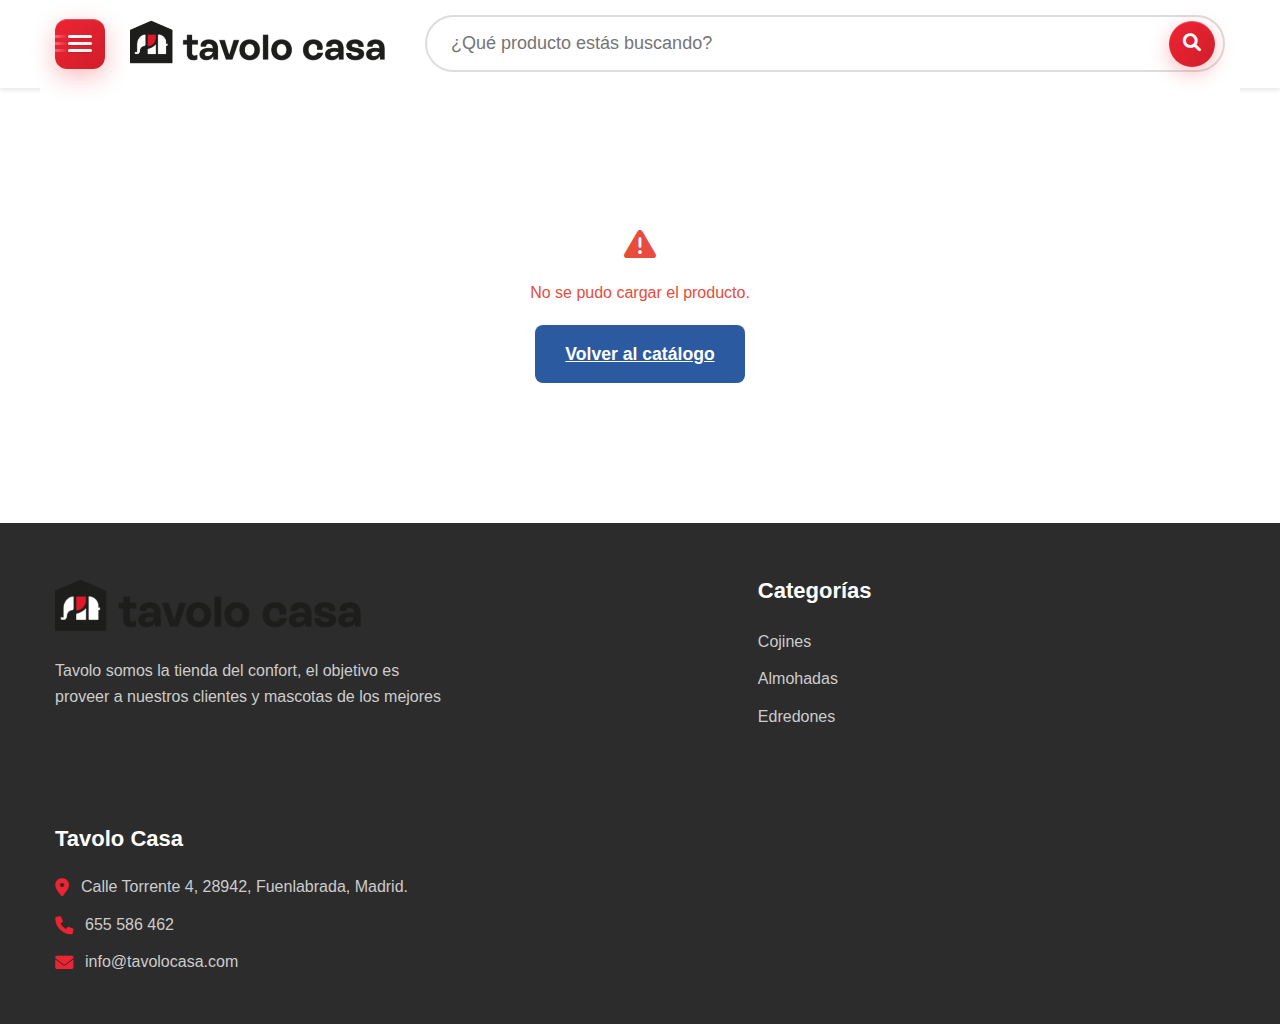
<file: producto.html>
<!DOCTYPE html>
<html lang="es">
<head>
    <meta charset="UTF-8">
    <meta name="viewport" content="width=device-width, initial-scale=1.0">
    <title>Producto - Tavolo Casa</title>
    <link rel="icon" type="image/png" href="favicon.png">
    <link rel="stylesheet" href="styles.css">
    <link href="https://cdnjs.cloudflare.com/ajax/libs/font-awesome/6.0.0/css/all.min.css" rel="stylesheet">
    <style>
        /* Estilos específicos para la página de producto */
        .product-detail-container {
            max-width: 1200px;
            margin: 0 auto;
            padding: 40px 20px;
            background: white;
        }

        .product-detail-content {
            display: grid;
            grid-template-columns: 1fr 1fr;
            gap: 60px;
            margin-bottom: 60px;
        }

        .product-images {
            position: relative;
        }

        .main-image {
            width: 100%;
            height: 400px;
            background: #f5f5f5;
            border-radius: 12px;
            margin-bottom: 20px;
            display: flex;
            align-items: center;
            justify-content: center;
            color: #666;
            font-size: 16px;
            border: 2px dashed #ddd;
        }

        .image-thumbnails {
            display: flex;
            gap: 10px;
        }

        .thumbnail {
            width: 80px;
            height: 80px;
            background: #f5f5f5;
            border-radius: 8px;
            cursor: pointer;
            border: 2px solid transparent;
            display: flex;
            align-items: center;
            justify-content: center;
            color: #999;
            font-size: 12px;
            transition: border-color 0.3s ease;
        }

        .thumbnail.active {
            border-color: #2c5aa0;
        }

        .product-info {
            display: flex;
            flex-direction: column;
        }

        .breadcrumb {
            margin-bottom: 20px;
            color: #666;
            font-size: 14px;
        }

        .breadcrumb a {
            color: #2c5aa0;
            text-decoration: none;
        }

        .product-title {
            font-size: 2.5rem;
            font-weight: bold;
            color: #2c3e50;
            margin-bottom: 15px;
            line-height: 1.2;
        }

        .product-rating {
            display: flex;
            align-items: center;
            gap: 10px;
            margin-bottom: 20px;
        }

        .stars {
            color: #ffa500;
        }

        .rating-text {
            color: #666;
            font-size: 14px;
        }

        .product-price-section {
            margin-bottom: 30px;
        }

        .current-price {
            font-size: 2.2rem;
            font-weight: bold;
            color: #e74c3c;
            margin-right: 15px;
        }

        .original-price {
            font-size: 1.5rem;
            color: #999;
            text-decoration: line-through;
            margin-right: 15px;
        }

        .discount-badge {
            background: #e74c3c;
            color: white;
            padding: 5px 12px;
            border-radius: 20px;
            font-size: 0.9rem;
            font-weight: bold;
        }

        .product-description {
            font-size: 1.1rem;
            color: #555;
            line-height: 1.6;
            margin-bottom: 30px;
        }

        .action-buttons {
            display: flex;
            gap: 15px;
            margin-bottom: 40px;
        }

        .btn-primary {
            background: #2c5aa0;
            color: white;
            padding: 15px 30px;
            border: none;
            border-radius: 8px;
            font-size: 1.1rem;
            font-weight: bold;
            cursor: pointer;
            transition: background 0.3s ease;
            flex: 1;
        }

        .btn-primary:hover {
            background: #1e3d72;
        }

        .btn-secondary {
            background: transparent;
            color: #2c5aa0;
            padding: 15px 30px;
            border: 2px solid #2c5aa0;
            border-radius: 8px;
            font-size: 1.1rem;
            font-weight: bold;
            cursor: pointer;
            transition: all 0.3s ease;
        }

        .btn-secondary:hover {
            background: #2c5aa0;
            color: white;
        }

        .product-details-tabs {
            border-top: 1px solid #eee;
            padding-top: 40px;
        }

        .tab-buttons {
            display: flex;
            gap: 0;
            margin-bottom: 30px;
            border-bottom: 1px solid #eee;
        }

        .tab-button {
            background: none;
            border: none;
            padding: 15px 25px;
            font-size: 1rem;
            font-weight: 600;
            color: #666;
            cursor: pointer;
            border-bottom: 3px solid transparent;
            transition: all 0.3s ease;
        }

        .tab-button.active {
            color: #2c5aa0;
            border-bottom-color: #2c5aa0;
        }

        .tab-content {
            display: none;
        }

        .tab-content.active {
            display: block;
        }

        .features-list {
            list-style: none;
            padding: 0;
        }

        .features-list li {
            padding: 8px 0;
            border-bottom: 1px solid #f0f0f0;
            position: relative;
            padding-left: 25px;
        }

        .features-list li:before {
            content: "✓";
            color: #27ae60;
            font-weight: bold;
            position: absolute;
            left: 0;
        }

        .specifications-grid {
            display: grid;
            grid-template-columns: repeat(auto-fit, minmax(200px, 1fr));
            gap: 20px;
        }

        .spec-item {
            background: #f8f9fa;
            padding: 15px;
            border-radius: 8px;
        }

        .spec-label {
            font-weight: bold;
            color: #2c3e50;
            margin-bottom: 5px;
        }

        .spec-value {
            color: #555;
        }

        .back-button {
            background: #6c757d;
            color: white;
            padding: 10px 20px;
            border: none;
            border-radius: 5px;
            text-decoration: none;
            display: inline-flex;
            align-items: center;
            gap: 8px;
            margin-bottom: 30px;
            transition: background 0.3s ease;
        }

        .back-button:hover {
            background: #5a6268;
            color: white;
        }

        .loading {
            text-align: center;
            padding: 100px 20px;
            color: #666;
        }

        .error {
            text-align: center;
            padding: 100px 20px;
            color: #e74c3c;
        }

        /* Responsive */
        @media (max-width: 768px) {
            .product-detail-content {
                grid-template-columns: 1fr;
                gap: 30px;
            }
            
            .product-title {
                font-size: 1.8rem;
            }
            
            .action-buttons {
                flex-direction: column;
            }
            
            .tab-buttons {
                flex-wrap: wrap;
            }
            
            .tab-button {
                flex: 1;
                min-width: 120px;
            }
        }
    </style>
</head>
<body>
    <!-- Header principal (mismo que index) -->
    <header class="main-header">
        <div class="container">
            <div class="header-content">
                <button class="hamburger-menu" onclick="toggleMobileMenu()">
                    <span class="hamburger-line"></span>
                    <span class="hamburger-line"></span>
                    <span class="hamburger-line"></span>
                </button>
                
                <div class="logo">
                    <a href="index.html"><img src="logoTavolo.png" alt="Tavolo Casa"></a>
                </div>
                
                <div class="search-bar">
                    <input type="text" placeholder="¿Qué producto estás buscando?">
                    <button type="submit"><i class="fas fa-search"></i></button>
                </div>
            </div>
        </div>
    </header>

    <!-- Menú lateral (mismo que index) -->
    <div class="side-menu" id="side-menu">
        <div class="side-menu-overlay" onclick="closeSideMenu()"></div>
        <div class="side-menu-content">
            <div class="side-menu-header">
                <img src="logoTavolo.png" alt="Tavolo Casa" class="side-menu-logo">
                <button class="close-menu-btn" onclick="closeSideMenu()">
                    <i class="fas fa-times"></i>
                </button>
            </div>
            
            <nav class="side-menu-nav">
                <ul class="side-menu-list">
                    <li><a href="sobre-nosotros.html"><i class="fas fa-info-circle"></i> Sobre nosotros</a></li>
                    <li class="has-submenu">
                        <a href="#" onclick="toggleSideSubmenu(event)"><i class="fas fa-th-large"></i> Productos <i class="fas fa-chevron-right submenu-arrow"></i></a>
                        <ul class="side-submenu">
                            <li><a href="index.html#almohadas"><i class="fas fa-bed"></i> Almohadas</a></li>
                            <li><a href="index.html#cojines"><i class="fas fa-couch"></i> Cojines</a></li>
                            <li><a href="index.html#edredones"><i class="fas fa-blanket"></i> Edredones</a></li>
                            <li><a href="index.html#relleno"><i class="fas fa-fill"></i> Relleno Almohada/cojín</a></li>
                            <li><a href="index.html#mascotas"><i class="fas fa-paw"></i> Artículos mascotas</a></li>
                        </ul>
                    </li>
                    <li><a href="index.html#contact"><i class="fas fa-envelope"></i> Contacto</a></li>
                </ul>
            </nav>
            
            <div class="side-menu-footer">
                <div class="side-contact">
                    <div class="side-contact-item">
                        <i class="fas fa-phone"></i>
                        <span>655 586 462</span>
                    </div>
                    <div class="side-contact-item">
                        <i class="fas fa-envelope"></i>
                        <span>info@tavolocasa.com</span>
                    </div>
                </div>
            </div>
        </div>
    </div>

    <!-- Contenido principal del producto -->
    <main class="product-detail-container">
        <!-- Loading state -->
        <div id="loading" class="loading">
            <i class="fas fa-spinner fa-spin" style="font-size: 2rem; margin-bottom: 20px;"></i>
            <p>Cargando producto...</p>
        </div>

        <!-- Error state -->
        <div id="error" class="error" style="display: none;">
            <i class="fas fa-exclamation-triangle" style="font-size: 2rem; margin-bottom: 20px;"></i>
            <p>No se pudo cargar el producto.</p>
            <a href="index.html" class="btn-primary" style="display: inline-block; margin-top: 20px;">Volver al catálogo</a>
        </div>

        <!-- Product content -->
        <div id="product-content" style="display: none;">
            <!-- Botón volver -->
            <a href="index.html" class="back-button">
                <i class="fas fa-arrow-left"></i>
                Volver al catálogo
            </a>

            <!-- Breadcrumb -->
            <div class="breadcrumb">
                <a href="index.html">Inicio</a> > 
                <span id="category-breadcrumb">Productos</span> > 
                <span id="product-breadcrumb">Producto</span>
            </div>

            <!-- Contenido principal del producto -->
            <div class="product-detail-content">
                <!-- Imágenes del producto -->
                <div class="product-images">
                    <div class="main-image" id="main-image">
                        Imagen principal del producto
                    </div>
                    <div class="image-thumbnails" id="image-thumbnails">
                        <!-- Thumbnails se generarán con JS -->
                    </div>
                </div>

                <!-- Información del producto -->
                <div class="product-info">
                    <h1 class="product-title" id="product-title">Cargando...</h1>
                    
                    <div class="product-rating" id="product-rating">
                        <!-- Rating se generará con JS -->
                    </div>

                    <div class="product-price-section">
                        <span class="current-price" id="current-price">--</span>
                        <span class="original-price" id="original-price">--</span>
                        <span class="discount-badge" id="discount-badge">--</span>
                    </div>

                    <div class="product-description" id="product-description">
                        Cargando descripción...
                    </div>

                    <div class="action-buttons">
                        <button class="btn-primary" onclick="contactForProduct()">
                            <i class="fas fa-phone"></i>
                            Contactar para pedido
                        </button>
                        <button class="btn-secondary" onclick="shareProduct()">
                            <i class="fas fa-share"></i>
                            Compartir
                        </button>
                    </div>
                </div>
            </div>

            <!-- Tabs con información detallada -->
            <div class="product-details-tabs">
                <div class="tab-buttons">
                    <button class="tab-button active" onclick="showTab('features')">Características</button>
                    <button class="tab-button" onclick="showTab('specifications')">Especificaciones</button>
                    <button class="tab-button" onclick="showTab('benefits')">Beneficios</button>
                    <button class="tab-button" onclick="showTab('care')">Cuidados</button>
                </div>

                <div class="tab-content active" id="features-tab">
                    <h3>Características principales</h3>
                    <ul class="features-list" id="features-list">
                        <!-- Se generará con JS -->
                    </ul>
                </div>

                <div class="tab-content" id="specifications-tab">
                    <h3>Especificaciones técnicas</h3>
                    <div class="specifications-grid" id="specifications-grid">
                        <!-- Se generará con JS -->
                    </div>
                </div>

                <div class="tab-content" id="benefits-tab">
                    <h3>Beneficios</h3>
                    <ul class="features-list" id="benefits-list">
                        <!-- Se generará con JS -->
                    </ul>
                </div>

                <div class="tab-content" id="care-tab">
                    <h3>Instrucciones de cuidado</h3>
                    <ul class="features-list" id="care-list">
                        <!-- Se generará con JS -->
                    </ul>
                </div>
            </div>
        </div>
    </main>

    <!-- Footer (mismo que index) -->
    <footer class="footer">
        <div class="container">
            <div class="footer-content">
                <div class="footer-left">
                    <div class="footer-logo">
                        <img src="logoTavolo.png" alt="Tavolo Casa">
                    </div>
                    <p class="footer-description">
                        Tavolo somos la tienda del confort, el objetivo es proveer a nuestros clientes y mascotas de los mejores
                    </p>
                </div>
                
                <div class="footer-center">
                    <h3>Categorías</h3>
                    <ul class="footer-categories">
                        <li><a href="index.html#cojines">Cojines</a></li>
                        <li><a href="index.html#almohadas">Almohadas</a></li>
                        <li><a href="index.html#edredones">Edredones</a></li>
                    </ul>
                </div>
                
                <div class="footer-right">
                    <h3>Tavolo Casa</h3>
                    <div class="footer-contact">
                        <div class="footer-address">
                            <i class="fas fa-map-marker-alt"></i>
                            <span>Calle Torrente 4, 28942, Fuenlabrada, Madrid.</span>
                        </div>
                        <div class="footer-phone">
                            <i class="fas fa-phone"></i>
                            <span>655 586 462</span>
                        </div>
                        <div class="footer-email">
                            <i class="fas fa-envelope"></i>
                            <span>info@tavolocasa.com</span>
                        </div>
                    </div>
                </div>
            </div>
        </div>
    </footer>

    <script src="script.js"></script>
    <script src="script-producto.js"></script>
</body>
</html>
</file>
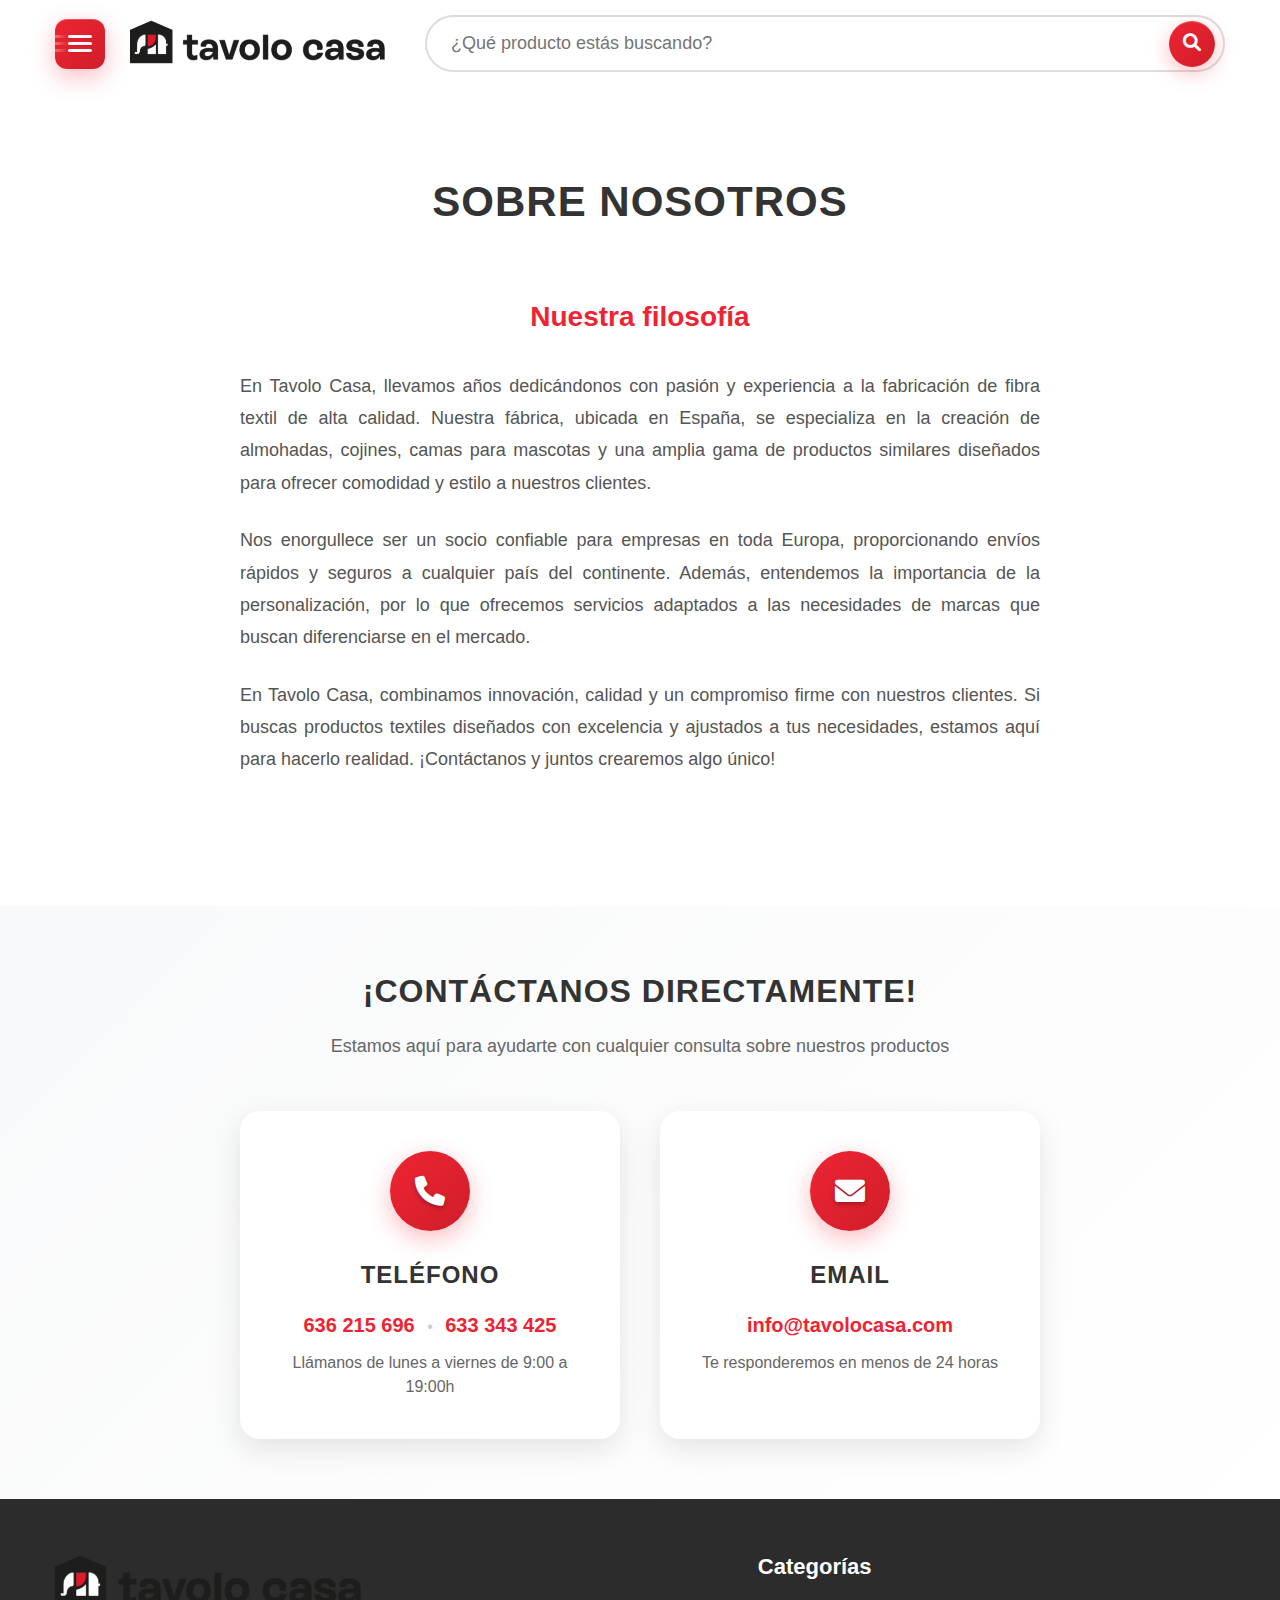
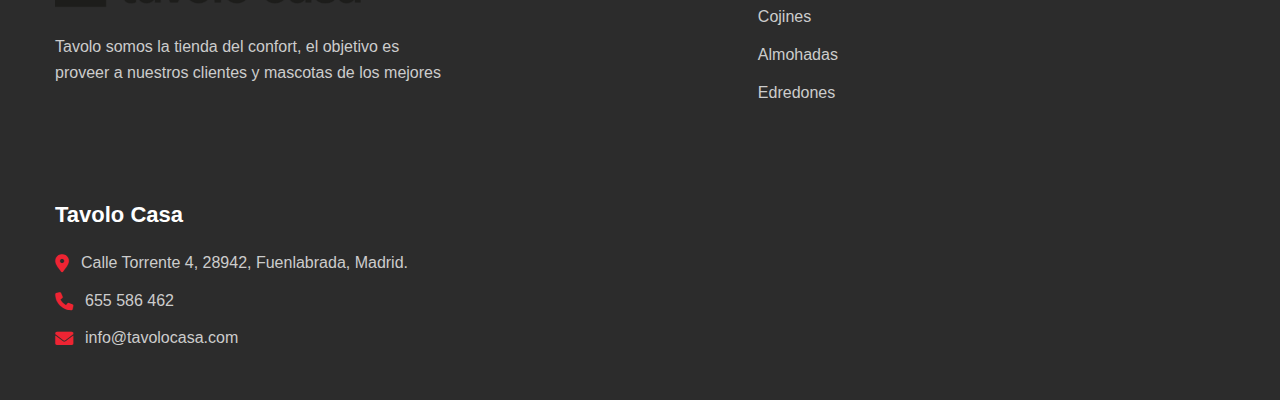
<file: sobre-nosotros.html>
<!DOCTYPE html>
<html lang="es">
<head>
    <meta charset="UTF-8">
    <meta name="viewport" content="width=device-width, initial-scale=1.0">
    <title>Sobre Nosotros - Tavolo Casa</title>
    <link rel="icon" type="image/png" href="favicon.png">
    <link rel="stylesheet" href="styles.css">
    <link href="https://cdnjs.cloudflare.com/ajax/libs/font-awesome/6.0.0/css/all.min.css" rel="stylesheet">
</head>
<body>
    <!-- Header principal -->
    <header class="main-header">
        <div class="container">
            <div class="header-content">
                <button class="hamburger-menu" onclick="toggleMobileMenu()">
                    <span class="hamburger-line"></span>
                    <span class="hamburger-line"></span>
                    <span class="hamburger-line"></span>
                </button>
                
                <div class="logo">
                    <a href="index.html"><img src="logoTavolo.png" alt="Tavolo Casa"></a>
                </div>
                
                <div class="search-bar">
                    <input type="text" placeholder="¿Qué producto estás buscando?">
                    <button type="submit"><i class="fas fa-search"></i></button>
                </div>
                
            </div>
        </div>
    </header>

    <!-- Menú lateral deslizante -->
    <div class="side-menu" id="side-menu">
        <div class="side-menu-overlay" onclick="closeSideMenu()"></div>
        <div class="side-menu-content">
            <div class="side-menu-header">
                <img src="logoTavolo.png" alt="Tavolo Casa" class="side-menu-logo">
                <button class="close-menu-btn" onclick="closeSideMenu()">
                    <i class="fas fa-times"></i>
                </button>
            </div>
            
            <nav class="side-menu-nav">
                <ul class="side-menu-list">
                    <li><a href="sobre-nosotros.html"><i class="fas fa-info-circle"></i> Sobre nosotros</a></li>
                    <li class="has-submenu">
                        <a href="#" onclick="toggleSideSubmenu(event)"><i class="fas fa-th-large"></i> Productos <i class="fas fa-chevron-right submenu-arrow"></i></a>
                        <ul class="side-submenu">
                            <li><a href="index.html#almohadas"><i class="fas fa-bed"></i> Almohadas</a></li>
                            <li><a href="index.html#cojines"><i class="fas fa-couch"></i> Cojines</a></li>
                            <li><a href="index.html#edredones"><i class="fas fa-blanket"></i> Edredones</a></li>
                            <li><a href="index.html#relleno"><i class="fas fa-fill"></i> Relleno Almohada/cojín</a></li>
                            <li><a href="index.html#mascotas"><i class="fas fa-paw"></i> Artículos mascotas</a></li>
                        </ul>
                    </li>
                    <li><a href="index.html#contact"><i class="fas fa-envelope"></i> Contacto</a></li>
                </ul>
            </nav>
            
            <div class="side-menu-footer">
                <div class="side-contact">
                    <div class="side-contact-item">
                        <i class="fas fa-phone"></i>
                        <span>655 586 462</span>
                    </div>
                    <div class="side-contact-item">
                        <i class="fas fa-envelope"></i>
                        <span>info@tavolocasa.com</span>
                    </div>
                </div>
            </div>
        </div>
    </div>


    <!-- Sección Sobre Nosotros -->
    <section class="about-section">
        <div class="container">
            <div class="about-content">
                <h1>Sobre Nosotros</h1>
                
                <div class="philosophy-section">
                    <h2>Nuestra filosofía</h2>
                    <div class="philosophy-content">
                        <p>En Tavolo Casa, llevamos años dedicándonos con pasión y experiencia a la fabricación de fibra textil de alta calidad. Nuestra fábrica, ubicada en España, se especializa en la creación de almohadas, cojines, camas para mascotas y una amplia gama de productos similares diseñados para ofrecer comodidad y estilo a nuestros clientes.</p>
                        
                        <p>Nos enorgullece ser un socio confiable para empresas en toda Europa, proporcionando envíos rápidos y seguros a cualquier país del continente. Además, entendemos la importancia de la personalización, por lo que ofrecemos servicios adaptados a las necesidades de marcas que buscan diferenciarse en el mercado.</p>
                        
                        <p>En Tavolo Casa, combinamos innovación, calidad y un compromiso firme con nuestros clientes. Si buscas productos textiles diseñados con excelencia y ajustados a tus necesidades, estamos aquí para hacerlo realidad. ¡Contáctanos y juntos crearemos algo único!</p>
                    </div>
                </div>
            </div>
        </div>
    </section>

    <!-- Información de Contacto -->
    <section class="contact-section">
        <div class="container">
            <div class="contact-info-container">
                <h3>¡Contáctanos directamente!</h3>
                <p class="contact-subtitle">Estamos aquí para ayudarte con cualquier consulta sobre nuestros productos</p>
                
                <div class="contact-methods">
                    <div class="contact-method">
                        <div class="contact-icon">
                            <i class="fas fa-phone"></i>
                        </div>
                        <div class="contact-details">
                            <h4>Teléfono</h4>
                            <a href="tel:+34636215696" class="contact-link">636 215 696</a>
                            <span style="margin: 0 8px; color: #ccc;">•</span>
                            <a href="tel:+34633343425" class="contact-link">633 343 425</a>
                            <p>Llámanos de lunes a viernes de 9:00 a 19:00h</p>
                        </div>
                    </div>
                    
                    <div class="contact-method">
                        <div class="contact-icon">
                            <i class="fas fa-envelope"></i>
                        </div>
                        <div class="contact-details">
                            <h4>Email</h4>
                            <a href="mailto:info@tavolocasa.com" class="contact-link">info@tavolocasa.com</a>
                            <p>Te responderemos en menos de 24 horas</p>
                        </div>
                    </div>
                </div>
            </div>
        </div>
    </section>

    <!-- Footer -->
    <footer class="footer">
        <div class="container">
            <div class="footer-content">
                <div class="footer-left">
                    <div class="footer-logo">
                        <img src="logoTavolo.png" alt="Tavolo Casa">
                    </div>
                    <p class="footer-description">
                        Tavolo somos la tienda del confort, el objetivo es proveer a nuestros clientes y mascotas de los mejores
                    </p>
                </div>
                
                <div class="footer-center">
                    <h3>Categorías</h3>
                    <ul class="footer-categories">
                        <li><a href="index.html#cojines">Cojines</a></li>
                        <li><a href="index.html#almohadas">Almohadas</a></li>
                        <li><a href="index.html#edredones">Edredones</a></li>
                    </ul>
                </div>
                
                <div class="footer-right">
                    <h3>Tavolo Casa</h3>
                    <div class="footer-contact">
                        <div class="footer-address">
                            <i class="fas fa-map-marker-alt"></i>
                            <span>Calle Torrente 4, 28942, Fuenlabrada, Madrid.</span>
                        </div>
                        <div class="footer-phone">
                            <i class="fas fa-phone"></i>
                            <span>655 586 462</span>
                        </div>
                        <div class="footer-email">
                            <i class="fas fa-envelope"></i>
                            <span>info@tavolocasa.com</span>
                        </div>
                    </div>
                </div>
            </div>
        </div>
    </footer>

    <script src="script.js"></script>
</body>
</html>
</file>
<file: styles.css>
/* Reset y estilos base */
* {
    margin: 0;
    padding: 0;
    box-sizing: border-box;
}

html {
    scroll-behavior: smooth;
}

body {
    font-family: 'Segoe UI', Tahoma, Geneva, Verdana, sans-serif;
    line-height: 1.6;
    color: #333;
}

.container {
    max-width: 1200px;
    margin: 0 auto;
    padding: 0 15px;
}

/* Header superior */
.top-header {
    background: #000;
    color: white;
    padding: 8px 0;
    font-size: 14px;
}

.top-header-content {
    display: flex;
    justify-content: space-between;
    align-items: center;
}

.contact-info {
    display: flex;
    gap: 20px;
    align-items: center;
}

.contact-info a {
    color: white;
    text-decoration: none;
    transition: color 0.3s;
}

.contact-info a:hover {
    color: #ee2433;
}

/* Header principal */
.main-header {
    background: white;
    padding: 15px 0;
    box-shadow: 0 2px 5px rgba(0,0,0,0.1);
}

.header-content {
    display: flex;
    align-items: center;
    justify-content: space-between;
    gap: 15px;
}

.logo {
    display: flex;
    align-items: center;
    gap: 10px;
    margin-left: 10px;
    flex: 1;
}

.logo img {
    height: 50px;
    width: auto;
}

.logo h1 {
    font-size: 28px;
    font-weight: bold;
    color: #333;
    margin: 0;
}

/* Botón de contacto en header */
.header-contact {
    display: flex;
    align-items: center;
}

.contact-btn {
    display: flex;
    align-items: center;
    gap: 8px;
    background: linear-gradient(135deg, #ee2433 0%, #d01e2a 100%);
    color: white;
    padding: 12px 20px;
    border-radius: 25px;
    text-decoration: none;
    font-weight: 600;
    font-size: 14px;
    transition: all 0.4s cubic-bezier(0.68, -0.55, 0.265, 1.55);
    box-shadow: 0 6px 20px rgba(238, 36, 51, 0.3),
                inset 0 1px 0 rgba(255,255,255,0.2);
    position: relative;
    overflow: hidden;
}

.contact-btn::before {
    content: '';
    position: absolute;
    top: 0;
    left: 0;
    right: 0;
    bottom: 0;
    background: linear-gradient(45deg, transparent 30%, rgba(255,255,255,0.1) 50%, transparent 70%);
    transform: translateX(-100%);
    transition: transform 0.6s ease;
}

.contact-btn:hover {
    transform: translateY(-3px) scale(1.05);
    box-shadow: 0 10px 30px rgba(238, 36, 51, 0.4),
                inset 0 1px 0 rgba(255,255,255,0.3);
    color: white;
}

.contact-btn:hover::before {
    transform: translateX(100%);
}

.contact-btn i {
    font-size: 16px;
}

/* Sección de búsqueda centrada */
.search-section {
    text-align: center;
    margin-bottom: 30px;
}

/* Barra de búsqueda */
.search-bar {
    display: inline-block;
    max-width: 800px;
    width: 100%;
    position: relative;
    margin: 0 auto;
}

.search-bar input {
    width: 100%;
    padding: 16px 60px 16px 24px;
    border: 2px solid #ddd;
    border-radius: 30px;
    font-size: 18px;
    transition: border-color 0.3s;
}

.search-bar input:focus {
    outline: none;
    border-color: #ee2433;
}

.search-bar button {
    position: absolute;
    right: 10px;
    top: 50%;
    transform: translateY(-50%);
    background: linear-gradient(135deg, #ee2433 0%, #d01e2a 100%);
    color: white;
    border: none;
    border-radius: 50%;
    width: 46px;
    height: 46px;
    cursor: pointer;
    transition: all 0.4s cubic-bezier(0.68, -0.55, 0.265, 1.55);
    box-shadow: 0 6px 20px rgba(238, 36, 51, 0.3), 
                inset 0 1px 0 rgba(255,255,255,0.2);
    overflow: hidden;
    font-size: 18px;
}

.search-bar button::before {
    content: '';
    position: absolute;
    top: 0;
    left: 0;
    right: 0;
    bottom: 0;
    background: linear-gradient(45deg, transparent 30%, rgba(255,255,255,0.1) 50%, transparent 70%);
    transform: translateX(-100%);
    transition: transform 0.6s ease;
}

.search-bar button:hover {
    transform: translateY(-50%) scale(1.15) rotate(5deg);
    box-shadow: 0 10px 30px rgba(238, 36, 51, 0.4),
                inset 0 1px 0 rgba(255,255,255,0.3);
}

.search-bar button:hover::before {
    transform: translateX(100%);
}

.search-bar button:active {
    transform: translateY(-50%) scale(1.05) rotate(2deg);
    transition: transform 0.1s ease;
}


/* Navegación principal */
.main-nav {
    background: linear-gradient(135deg, #ffffff 0%, #f8f9fa 100%);
    border-top: 1px solid #e0e0e0;
    border-bottom: 2px solid #ee2433;
    padding: 0;
    box-shadow: 0 2px 10px rgba(0,0,0,0.05);
}

.main-nav .container {
    display: flex;
    justify-content: space-between;
    align-items: center;
}

.nav-menu {
    display: flex;
    list-style: none;
    margin: 0;
    padding: 0;
    align-items: center;
}

.nav-menu li {
    margin: 0;
    position: relative;
}

.nav-menu li a {
    display: block;
    padding: 18px 25px;
    color: #333;
    text-decoration: none;
    font-weight: 600;
    font-size: 15px;
    text-transform: uppercase;
    letter-spacing: 0.5px;
    transition: all 0.4s cubic-bezier(0.4, 0, 0.2, 1);
    position: relative;
    overflow: hidden;
}

.nav-menu li a::before {
    content: '';
    position: absolute;
    top: 0;
    left: -100%;
    width: 100%;
    height: 100%;
    background: linear-gradient(135deg, #ee2433 0%, #d01e2a 100%);
    transition: left 0.4s cubic-bezier(0.4, 0, 0.2, 1);
    z-index: -1;
}

.nav-menu li:hover a::before,
.nav-menu li.active a::before {
    left: 0;
}

.nav-menu li:hover a,
.nav-menu li.active a {
    color: white;
    transform: translateY(-2px);
    box-shadow: 0 4px 15px rgba(238, 36, 51, 0.3);
}

.phone-nav {
    background: linear-gradient(135deg, #ee2433 0%, #d01e2a 100%);
    color: white;
    padding: 12px 25px;
    border-radius: 25px;
    font-weight: 700;
    font-size: 14px;
    text-transform: uppercase;
    letter-spacing: 0.5px;
    box-shadow: 0 4px 15px rgba(238, 36, 51, 0.3);
    transition: all 0.3s ease;
    border: 2px solid transparent;
}

.phone-nav:hover {
    transform: translateY(-3px);
    box-shadow: 0 8px 25px rgba(238, 36, 51, 0.4);
    border-color: rgba(255,255,255,0.2);
}

/* Banner de Fabricación Española */
.fabricacion-banner {
    background: linear-gradient(135deg, #ee2433 0%, #d01e2a 100%);
    padding: 8px 0;
    position: relative;
    overflow: hidden;
    box-shadow: 0 4px 20px rgba(238, 36, 51, 0.3);
    z-index: 10;
}

.fabricacion-banner::before {
    content: '';
    position: absolute;
    top: 0;
    left: 0;
    right: 0;
    bottom: 0;
    background: linear-gradient(45deg, transparent 30%, rgba(255,255,255,0.1) 50%, transparent 70%);
    animation: shimmer 3s infinite;
}

@keyframes shimmer {
    0% { transform: translateX(-100%); }
    100% { transform: translateX(100%); }
}

.banner-content {
    display: flex;
    align-items: center;
    justify-content: center;
    gap: 15px;
    max-width: 1200px;
    margin: 0 auto;
    padding: 0 15px;
    position: relative;
    z-index: 2;
    animation: bannerPulse 2s infinite ease-in-out;
}

@keyframes bannerPulse {
    0%, 100% { transform: scale(1); }
    50% { transform: scale(1.02); }
}

.banner-icon {
    display: flex;
    align-items: center;
    justify-content: center;
    width: 50px;
    height: 50px;
    background: rgba(255, 255, 255, 0.2);
    border-radius: 50%;
    backdrop-filter: blur(10px);
    border: 2px solid rgba(255, 255, 255, 0.3);
    animation: iconRotate 4s infinite ease-in-out;
}

@keyframes iconRotate {
    0%, 100% { transform: rotate(0deg) scale(1); }
    25% { transform: rotate(5deg) scale(1.1); }
    75% { transform: rotate(-5deg) scale(1.1); }
}

.banner-icon i {
    color: white;
    font-size: 20px;
    text-shadow: 0 2px 4px rgba(0,0,0,0.3);
}

.banner-text {
    display: flex;
    flex-direction: column;
    align-items: center;
    text-align: center;
}

.banner-title {
    color: white;
    font-size: 24px;
    font-weight: 900;
    text-transform: uppercase;
    letter-spacing: 2px;
    text-shadow: 0 3px 6px rgba(0,0,0,0.4);
    margin-bottom: 2px;
    background: linear-gradient(45deg, #ffffff, #f0f0f0, #ffffff);
    -webkit-background-clip: text;
    -webkit-text-fill-color: transparent;
    background-clip: text;
    animation: titleGlow 2s infinite alternate;
}

@keyframes titleGlow {
    0% { text-shadow: 0 3px 6px rgba(0,0,0,0.4), 0 0 20px rgba(255,255,255,0.3); }
    100% { text-shadow: 0 3px 6px rgba(0,0,0,0.4), 0 0 30px rgba(255,255,255,0.6); }
}

.banner-subtitle {
    color: rgba(255, 255, 255, 0.9);
    font-size: 14px;
    font-weight: 600;
    text-transform: capitalize;
    letter-spacing: 1px;
    text-shadow: 0 2px 4px rgba(0,0,0,0.3);
}

.banner-flag {
    height: 22px;
    width: auto;
    display: inline;
    margin-left: 8px;
    animation: flagWave 1.5s infinite ease-in-out;
    filter: drop-shadow(0 2px 4px rgba(0,0,0,0.3));
    vertical-align: middle;
    border-radius: 2px;
}

@keyframes flagWave {
    0%, 100% { transform: rotate(0deg); }
    25% { transform: rotate(8deg) scale(1.05); }
    75% { transform: rotate(-8deg) scale(1.05); }
}

/* Efectos adicionales del banner - REMOVIDOS para eliminar línea blanca */

/* Responsive para el banner */
@media (max-width: 768px) {
    .fabricacion-banner {
        padding: 6px 0;
    }
    
    .banner-content {
        gap: 10px;
    }
    
    .banner-icon {
        width: 40px;
        height: 40px;
    }
    
    .banner-icon i {
        font-size: 16px;
    }
    
    .banner-title {
        font-size: 18px;
        letter-spacing: 1px;
    }
    
    .banner-subtitle {
        font-size: 12px;
    }
    
    .banner-flag {
        height: 18px;
    }
}

@media (max-width: 480px) {
    .banner-title {
        font-size: 16px;
        letter-spacing: 0.5px;
    }
    
    .banner-subtitle {
        font-size: 11px;
    }
    
    .banner-flag {
        height: 16px;
    }
}

/* Sección Hero con Carrusel */
.hero {
    position: relative;
    min-height: 600px;
    display: flex;
    align-items: center;
    color: white;
    overflow: hidden;
}

/* Contenedor del carrusel */
.carousel-container {
    position: absolute;
    top: 0;
    left: 0;
    width: 100%;
    height: 100%;
    z-index: 1;
}

/* Slides del carrusel */
.carousel-slide {
    position: absolute;
    top: 0;
    left: 0;
    width: 100%;
    height: 100%;
    background-size: cover;
    background-position: center;
    background-repeat: no-repeat;
    opacity: 0;
    transition: opacity 1.5s ease-in-out;
}

/* Fallback gradient solo si no hay imagen */
.carousel-slide:not([style*="background-image"]) {
    background-image: linear-gradient(135deg, #ee2433 0%, #2c3e50 100%);
}

.carousel-slide.active {
    opacity: 1;
}

/* Overlay para mejor legibilidad */
.hero-overlay {
    position: absolute;
    top: 0;
    left: 0;
    width: 100%;
    height: 100%;
    background: linear-gradient(135deg, rgba(238, 36, 51, 0.7) 0%, rgba(44, 62, 80, 0.6) 100%);
    z-index: 2;
}

.hero-overlay::after {
    content: '';
    position: absolute;
    top: 0;
    right: -100px;
    width: 300px;
    height: 100%;
    background: rgba(255,255,255,0.1);
    border-radius: 50%;
    transform: skewX(-20deg);
}

/* Indicadores del carrusel */
.carousel-indicators {
    position: absolute;
    bottom: 30px;
    left: 50%;
    transform: translateX(-50%);
    display: flex;
    gap: 12px;
    z-index: 10;
}

.indicator {
    width: 12px;
    height: 12px;
    border-radius: 50%;
    background: rgba(255, 255, 255, 0.4);
    cursor: pointer;
    transition: all 0.3s ease;
    border: 2px solid rgba(255, 255, 255, 0.6);
    position: relative;
    overflow: hidden;
}

.indicator::before {
    content: '';
    position: absolute;
    top: 50%;
    left: 50%;
    transform: translate(-50%, -50%);
    width: 0;
    height: 0;
    background: white;
    border-radius: 50%;
    transition: all 0.3s ease;
}

.indicator.active {
    background: white;
    transform: scale(1.3);
    box-shadow: 0 0 15px rgba(255, 255, 255, 0.6);
}

.indicator:hover {
    background: rgba(255, 255, 255, 0.7);
    transform: scale(1.1);
}

.indicator:hover::before {
    width: 4px;
    height: 4px;
}

.hero-content {
    position: relative;
    z-index: 3;
    max-width: 1200px;
    margin: 0 auto;
    padding: 40px 15px;
    display: flex;
    align-items: center;
    justify-content: center;
    text-align: center;
}

.hero-left {
    max-width: 800px;
}

.hero-logo {
    display: flex;
    align-items: center;
    justify-content: center;
    gap: 15px;
    margin-bottom: 30px;
}

.hero-logo img {
    height: 80px;
    width: auto;
}

.hero-logo h1 {
    font-size: 48px;
    font-weight: bold;
    color: white;
    margin: 0;
    text-shadow: 2px 2px 4px rgba(0,0,0,0.3);
}

.hero-description p {
    font-size: 18px;
    line-height: 1.6;
    margin-bottom: 25px;
    opacity: 0.95;
    text-shadow: 1px 1px 3px rgba(0,0,0,0.5);
}

.contact-info-hero {
    display: flex;
    align-items: center;
    justify-content: center;
    gap: 15px;
}

.contact-item {
    display: flex;
    align-items: center;
    gap: 10px;
    font-size: 16px;
}

.contact-item i {
    font-size: 18px;
}


/* Sección de productos */
.products-section {
    padding: 60px 0;
    background: #f8f9fa;
}

/* Menú horizontal de categorías */
.category-menu-wrapper {
    margin-bottom: 40px;
    background: white;
    border-radius: 15px;
    box-shadow: 0 8px 30px rgba(0,0,0,0.1);
    overflow: hidden;
    position: relative;
}

.category-menu {
    position: relative;
    width: 100%;
}

.category-list {
    display: flex;
    list-style: none;
    margin: 0;
    padding: 0;
    width: 100%;
    position: relative;
    z-index: 2;
}

.category-item {
    flex: 1;
    position: relative;
}

.category-item a {
    display: flex;
    align-items: center;
    justify-content: center;
    padding: 15px 10px;
    color: #666;
    text-decoration: none;
    font-weight: 600;
    font-size: 14px;
    text-transform: uppercase;
    letter-spacing: 0.5px;
    transition: all 0.4s cubic-bezier(0.68, -0.55, 0.265, 1.55);
    position: relative;
    z-index: 3;
    min-height: 50px;
    border-radius: 12px;
}

.category-item a span {
    transition: all 0.4s cubic-bezier(0.68, -0.55, 0.265, 1.55);
}

/* Slider animado de fondo - OCULTO */
.category-slider {
    display: none;
}

.category-slider::before {
    content: '';
    position: absolute;
    top: 0;
    left: 0;
    right: 0;
    bottom: 0;
    background: linear-gradient(45deg, transparent 30%, rgba(255,255,255,0.1) 50%, transparent 70%);
    transform: translateX(-100%);
    transition: transform 0.6s ease;
}

/* Estados activos y hover */
.category-item.active a {
    color: white;
    transform: translateY(-3px) scale(1.05);
    background: linear-gradient(135deg, #ee2433 0%, #d01e2a 100%);
    box-shadow: 0 8px 25px rgba(238, 36, 51, 0.4),
                inset 0 1px 0 rgba(255,255,255,0.2);
    text-shadow: 0 2px 4px rgba(0,0,0,0.3);
}


.category-item:hover a {
    color: white;
    transform: translateY(-3px) scale(1.05);
    background: linear-gradient(135deg, #ee2433 0%, #d01e2a 100%);
    box-shadow: 0 8px 25px rgba(238, 36, 51, 0.4),
                inset 0 1px 0 rgba(255,255,255,0.2);
    text-shadow: 0 2px 4px rgba(0,0,0,0.3);
}


.category-item.active .category-slider::before {
    transform: translateX(100%);
}

/* Posiciones del slider para cada categoría */
.category-item:nth-child(1).active ~ .category-slider {
    transform: translateX(0%);
}

.category-item:nth-child(2).active ~ .category-slider {
    transform: translateX(100%);
}

.category-item:nth-child(3).active ~ .category-slider {
    transform: translateX(200%);
}

.category-item:nth-child(4).active ~ .category-slider {
    transform: translateX(300%);
}

.category-item:nth-child(5).active ~ .category-slider {
    transform: translateX(400%);
}

.category-item:nth-child(6).active ~ .category-slider {
    transform: translateX(500%);
}

/* Efectos adicionales para el slider activo */
.category-item.active ~ .category-slider {
    box-shadow: 0 12px 40px rgba(238, 36, 51, 0.5),
                inset 0 3px 0 rgba(255,255,255,0.4);
    transform: translateY(-2px) scale(1.02);
}

.category-item.active ~ .category-slider::before {
    transform: translateX(100%);
}

/* Responsive para el menú de categorías */
@media (max-width: 768px) {
    .category-item a {
        padding: 12px 8px;
        font-size: 12px;
        min-height: 40px;
    }
}

@media (max-width: 480px) {
    .category-item a {
        padding: 10px 6px;
        font-size: 11px;
        min-height: 35px;
    }
    
    .category-item a span {
        display: none;
    }
}

.section-title {
    text-align: center;
    font-size: 32px;
    margin-bottom: 40px;
    color: #333;
    font-weight: bold;
}

.products-grid {
    display: grid;
    grid-template-columns: repeat(auto-fill, minmax(250px, 1fr));
    gap: 30px;
    margin-bottom: 40px;
}

.product-card {
    background: white;
    border-radius: 10px;
    overflow: hidden;
    box-shadow: 0 5px 15px rgba(0,0,0,0.1);
    transition: all 0.3s;
    cursor: pointer;
    display: flex;
    flex-direction: column;
    height: 100%;
}

.product-card:hover {
    transform: translateY(-5px);
    box-shadow: 0 10px 25px rgba(0,0,0,0.15);
}

.product-image {
    width: 100%;
    height: 200px;
    background: linear-gradient(45deg, #f1f2f6, #ddd);
    display: flex;
    align-items: center;
    justify-content: center;
    color: #999;
    font-size: 14px;
    position: relative;
    overflow: hidden;
}

/* Solo mostrar el ícono SVG cuando NO hay imagen real cargada */
.product-image:not(:has(.product-main-image))::before {
    content: '';
    position: absolute;
    top: 50%;
    left: 50%;
    transform: translate(-50%, -50%);
    width: 60px;
    height: 60px;
    background: url('data:image/svg+xml,<svg xmlns="http://www.w3.org/2000/svg" viewBox="0 0 24 24" fill="%23999"><path d="M21 6H3c-1.1 0-2 .9-2 2v8c0 1.1.9 2 2 2h18c1.1 0 2-.9 2-2V8c0-1.1-.9-2-2-2zM3 8h18v8H3V8z"/></svg>') no-repeat center;
    opacity: 0.3;
}

/* Ocultar el ícono SVG cuando hay imagen real */
.product-image:has(.product-main-image)::before {
    display: none;
}

/* Estilos para imágenes reales de producto */
.product-main-image {
    width: 100%;
    height: 100%;
    object-fit: cover;
    object-position: center;
    transition: transform 0.3s ease;
}

.product-card:hover .product-main-image {
    transform: scale(1.05);
}

/* Placeholder de imagen */
.image-placeholder {
    display: flex;
    flex-direction: column;
    align-items: center;
    justify-content: center;
    gap: 10px;
    color: #999;
    font-size: 14px;
    text-align: center;
    padding: 20px;
    background: transparent;
}

.image-placeholder i {
    font-size: 24px;
    color: #ccc;
    margin-bottom: 5px;
}

.image-placeholder.no-image {
    color: #aaa;
}

.image-placeholder.no-image i {
    color: #bbb;
    font-size: 28px;
}

/* Animación de carga para imágenes */
.product-image:not(:has(.product-main-image)) {
    animation: imagePlaceholderPulse 1.5s ease-in-out infinite;
}

@keyframes imagePlaceholderPulse {
    0%, 100% {
        background: linear-gradient(45deg, #f1f2f6, #ddd);
    }
    50% {
        background: linear-gradient(45deg, #e9ecef, #c3c3c3);
    }
}

.product-info {
    padding: 20px;
    display: flex;
    flex-direction: column;
    flex: 1;
}

.product-name {
    font-weight: bold;
    font-size: 16px;
    margin-bottom: 8px;
    color: #333;
    flex-grow: 1;
}

.product-description {
    color: #666;
    font-size: 14px;
    margin-bottom: 10px;
    line-height: 1.4;
    flex-grow: 1;
}

.product-price-section {
    margin-top: auto;
}

.product-price {
    font-size: 18px;
    font-weight: bold;
    color: #ee2433;
    margin-bottom: 10px;
}

.product-discount {
    background: #ee2433;
    color: white;
    padding: 2px 8px;
    border-radius: 3px;
    font-size: 12px;
    font-weight: bold;
    display: inline-block;
}
/* Paginación Minimalista y Centrada */
.pagination {
    display: flex;
    flex-direction: column;
    align-items: center;
    gap: 20px;
    margin-top: 50px;
    margin-bottom: 30px;
}

.pagination-controls {
    display: flex;
    justify-content: center;
    align-items: center;
    gap: 8px;
    flex-wrap: wrap;
}

.page-btn {
    width: 45px;
    height: 45px;
    border: none;
    background: rgba(238, 36, 51, 0.08);
    color: #666;
    border-radius: 50%;
    cursor: pointer;
    transition: all 0.3s cubic-bezier(0.4, 0, 0.2, 1);
    font-weight: 600;
    font-size: 14px;
    display: flex;
    align-items: center;
    justify-content: center;
    position: relative;
    backdrop-filter: blur(10px);
    box-shadow: 0 2px 8px rgba(238, 36, 51, 0.1);
}

.page-btn:hover {
    background: rgba(238, 36, 51, 0.15);
    color: #ee2433;
    transform: translateY(-2px);
    box-shadow: 0 4px 12px rgba(238, 36, 51, 0.2);
}

.page-btn.active {
    background: linear-gradient(135deg, #ee2433 0%, #d01e2a 100%);
    color: white;
    transform: scale(1.1);
    box-shadow: 0 4px 15px rgba(238, 36, 51, 0.4),
                inset 0 1px 0 rgba(255,255,255,0.2);
}

.page-btn:active {
    transform: scale(0.95);
    transition: transform 0.1s ease;
}

/* Estilos para paginación avanzada */
.page-btn.prev-btn,
.page-btn.next-btn {
    font-size: 16px;
    font-weight: bold;
    padding: 10px 12px;
    background: linear-gradient(135deg, #f8f9fa 0%, #e9ecef 100%);
    color: #666;
    border-color: #dee2e6;
}

.page-btn.prev-btn:hover,
.page-btn.next-btn:hover {
    background: linear-gradient(135deg, #ee2433 0%, #d01e2a 100%);
    color: white;
    border-color: #ee2433;
}

.pagination-ellipsis {
    display: flex;
    align-items: center;
    justify-content: center;
    min-width: 45px;
    height: 45px;
    color: #666;
    font-weight: bold;
    font-size: 16px;
    user-select: none;
}

.page-info {
    background: rgba(238, 36, 51, 0.1);
    padding: 10px 15px;
    border-radius: 20px;
    font-weight: 600;
    color: #ee2433;
    border: 1px solid rgba(238, 36, 51, 0.2);
    white-space: nowrap;
}

/* Responsive para paginación */
@media (max-width: 768px) {
    .pagination {
        flex-wrap: wrap;
        gap: 5px;
        justify-content: center;
    }
    
    .page-btn {
        min-width: 35px;
        height: 35px;
        padding: 8px 10px;
        font-size: 14px;
    }
    
    .page-btn.prev-btn,
    .page-btn.next-btn {
        padding: 8px 10px;
        font-size: 14px;
    }
    
    .pagination-ellipsis {
        min-width: 35px;
        height: 35px;
        font-size: 14px;
    }
    
    .page-info {
        margin-left: 10px;
        margin-top: 10px;
        flex-basis: 100%;
        text-align: center;
        font-size: 13px;
    }
}

@media (max-width: 480px) {
    .page-info {
        font-size: 12px;
        padding: 8px 12px;
    }
    
    .page-btn {
        min-width: 30px;
        height: 30px;
        font-size: 13px;
    }
    
    .pagination-ellipsis {
        min-width: 30px;
        height: 30px;
        font-size: 13px;
    }
}

/* Sección Sobre Nosotros */
.about-section {
    padding: 80px 0;
    background: white;
}

.about-content {
    max-width: 900px;
    margin: 0 auto;
    text-align: center;
}

.about-content h1 {
    font-size: 42px;
    font-weight: bold;
    color: #333;
    margin-bottom: 60px;
    text-transform: uppercase;
    letter-spacing: 1px;
}

.philosophy-section {
    margin-bottom: 50px;
}

.philosophy-section h2 {
    font-size: 28px;
    font-weight: bold;
    color: #ee2433;
    margin-bottom: 30px;
    text-align: center;
}

.philosophy-content {
    text-align: left;
    max-width: 800px;
    margin: 0 auto;
}

.philosophy-content p {
    font-size: 18px;
    line-height: 1.8;
    color: #555;
    margin-bottom: 25px;
    text-align: justify;
}

.contact-cta {
    background: linear-gradient(135deg, #ee2433 0%, #d01e2a 100%);
    color: white;
    padding: 40px 30px;
    border-radius: 10px;
    margin-top: 60px;
    box-shadow: 0 10px 30px rgba(238, 36, 51, 0.3);
}

.contact-cta h3 {
    font-size: 24px;
    font-weight: bold;
    margin: 0;
    text-transform: uppercase;
    letter-spacing: 1px;
}

/* Sección de contacto */
.contact-section {
    padding: 60px 0;
    background: linear-gradient(135deg, #f8f9fa 0%, #ffffff 100%);
}

.contact-info-container {
    max-width: 800px;
    margin: 0 auto;
    text-align: center;
}

.contact-info-container h3 {
    font-size: 32px;
    font-weight: bold;
    color: #333;
    margin-bottom: 15px;
    text-transform: uppercase;
    letter-spacing: 1px;
}

.contact-subtitle {
    font-size: 18px;
    color: #666;
    margin-bottom: 50px;
    line-height: 1.6;
}

.contact-methods {
    display: grid;
    grid-template-columns: repeat(auto-fit, minmax(300px, 1fr));
    gap: 40px;
    margin-top: 30px;
}

.contact-method {
    background: white;
    padding: 40px 30px;
    border-radius: 20px;
    box-shadow: 0 10px 30px rgba(0,0,0,0.1);
    transition: all 0.4s cubic-bezier(0.68, -0.55, 0.265, 1.55);
    position: relative;
    overflow: hidden;
}

.contact-method::before {
    content: '';
    position: absolute;
    top: 0;
    left: 0;
    right: 0;
    bottom: 0;
    background: linear-gradient(45deg, transparent 30%, rgba(238, 36, 51, 0.05) 50%, transparent 70%);
    transform: translateX(-100%);
    transition: transform 0.6s ease;
}

.contact-method:hover {
    transform: translateY(-10px) scale(1.02);
    box-shadow: 0 20px 40px rgba(238, 36, 51, 0.15);
}

.contact-method:hover::before {
    transform: translateX(100%);
}

.contact-icon {
    width: 80px;
    height: 80px;
    background: linear-gradient(135deg, #ee2433 0%, #d01e2a 100%);
    border-radius: 50%;
    display: flex;
    align-items: center;
    justify-content: center;
    margin: 0 auto 25px;
    position: relative;
    z-index: 2;
    box-shadow: 0 8px 25px rgba(238, 36, 51, 0.3);
}

.contact-icon i {
    font-size: 30px;
    color: white;
    text-shadow: 0 2px 4px rgba(0,0,0,0.3);
}

.contact-details {
    position: relative;
    z-index: 2;
}

.contact-details h4 {
    font-size: 24px;
    font-weight: bold;
    color: #333;
    margin-bottom: 15px;
    text-transform: uppercase;
    letter-spacing: 1px;
}

.contact-link {
    display: inline-block;
    font-size: 20px;
    font-weight: bold;
    color: #ee2433;
    text-decoration: none;
    margin-bottom: 10px;
    transition: all 0.3s ease;
    position: relative;
}

.contact-link::after {
    content: '';
    position: absolute;
    bottom: -2px;
    left: 0;
    width: 0;
    height: 2px;
    background: #ee2433;
    transition: width 0.3s ease;
}

.contact-link:hover {
    color: #d01e2a;
    transform: translateY(-2px);
}

.contact-link:hover::after {
    width: 100%;
}

.contact-details p {
    font-size: 16px;
    color: #666;
    line-height: 1.5;
    margin: 0;
}

/* Footer */
.footer {
    background: #2c2c2c;
    color: white;
    padding: 50px 0;
}

.footer-content {
    display: grid;
    grid-template-columns: 2fr 1.5fr;
    gap: 80px;
    align-items: start;
}

.footer-left {
    max-width: 400px;
}

.footer-logo {
    display: flex;
    align-items: center;
    gap: 15px;
    margin-bottom: 25px;
}

.footer-logo img {
    height: 60px;
    width: auto;
}

.footer-logo h2 {
    font-size: 36px;
    font-weight: bold;
    color: white;
    margin: 0;
}

.footer-description {
    font-size: 16px;
    line-height: 1.6;
    color: #ccc;
    margin: 0;
}

.footer-center h3 {
    font-size: 22px;
    font-weight: bold;
    margin-bottom: 20px;
    color: white;
}

.footer-categories {
    list-style: none;
    padding: 0;
    margin: 0;
}

.footer-categories li {
    margin-bottom: 12px;
}

.footer-categories li a {
    color: #ccc;
    text-decoration: none;
    font-size: 16px;
    transition: color 0.3s;
}

.footer-categories li a:hover {
    color: #ee2433;
}

.footer-right h3 {
    font-size: 22px;
    font-weight: bold;
    margin-bottom: 20px;
    color: white;
}

.footer-contact {
    display: flex;
    flex-direction: column;
    gap: 15px;
}

.footer-address,
.footer-phone,
.footer-email {
    display: flex;
    align-items: flex-start;
    gap: 12px;
    font-size: 16px;
    color: #ccc;
}

.footer-address i,
.footer-phone i,
.footer-email i {
    color: #ee2433;
    font-size: 18px;
    margin-top: 2px;
    flex-shrink: 0;
}

.footer-address span,
.footer-phone span,
.footer-email span {
    line-height: 1.4;
}

/* Responsive */
@media (max-width: 768px) {
    /* Header compacto para móvil */
    .top-header {
        padding: 6px 0;
        font-size: 12px;
    }
    
    .contact-info {
        gap: 15px;
    }
    
    .main-header {
        padding: 10px 0;
    }
    
    .header-content {
        gap: 10px;
    }
    
    .logo {
        margin-left: 5px;
    }
    
    .logo img {
        height: 35px;
    }
    
    .logo h1 {
        font-size: 20px;
    }
    
    .contact-btn span {
        display: none;
    }
    
    .contact-btn {
        padding: 10px 12px;
        font-size: 12px;
    }
    
    .search-section {
        margin-bottom: 20px;
    }
    
    .search-bar {
        max-width: 90%;
    }
    
    .search-bar input {
        padding: 12px 50px 12px 20px;
        font-size: 16px;
    }
    
    .search-bar button {
        width: 40px;
        height: 40px;
        font-size: 16px;
    }
    
    /* Categorías compactas en móvil */
    .category-menu-wrapper {
        margin-bottom: 30px;
        border-radius: 10px;
    }
    
    .category-item a {
        padding: 10px 6px;
        font-size: 11px;
        min-height: 35px;
        border-radius: 8px;
    }
    
    /* Hero responsive */
    .hero {
        background-attachment: scroll;
        min-height: 400px;
    }
    
    .hero::before {
        background: linear-gradient(135deg, rgba(238, 36, 51, 0.4) 0%, rgba(44, 62, 80, 0.5) 100%);
    }
    
    .nav-menu {
        flex-wrap: wrap;
        justify-content: center;
    }
    
    .hero-content {
        flex-direction: column;
        gap: 30px;
        text-align: center;
        padding: 30px 15px;
    }
    
    .hero-right {
        flex: none;
        width: 100%;
        max-width: 500px;
    }
    
    .hero-logo img {
        height: 60px;
    }
    
    .hero-logo h1 {
        font-size: 32px;
    }
    
    .hero-description p {
        font-size: 16px;
    }
    
    /* Grid de productos con 2 columnas en móvil */
    .products-grid {
        grid-template-columns: repeat(2, 1fr);
        gap: 15px;
        margin-bottom: 30px;
    }
    
    /* Productos más pequeños en móvil */
    .product-card {
        border-radius: 8px;
    }
    
    .product-image {
        height: 140px;
    }
    
    .product-info {
        padding: 12px;
    }
    
    .product-name {
        font-size: 13px;
        margin-bottom: 6px;
        line-height: 1.3;
    }
    
    .product-description {
        font-size: 11px;
        margin-bottom: 8px;
        line-height: 1.3;
        display: -webkit-box;
        -webkit-line-clamp: 2;
        -webkit-box-orient: vertical;
        overflow: hidden;
    }
    
    .product-price {
        font-size: 14px;
        margin-bottom: 6px;
    }
    
    .product-discount {
        font-size: 10px;
        padding: 1px 6px;
    }
    
    .form-row {
        flex-direction: column;
        gap: 15px;
    }
    
    .footer-content {
        grid-template-columns: 1fr;
        gap: 40px;
        text-align: center;
    }
    
    .phone-nav {
        margin-top: 10px;
    }
    
    .section-title {
        font-size: 26px;
        margin-bottom: 30px;
    }
}

/* Dropdown menu súper chulo */
.dropdown {
    position: relative;
}

.dropdown-toggle {
    display: flex;
    align-items: center;
    gap: 8px;
    position: relative;
    transition: all 0.3s ease;
}

.dropdown-toggle:hover {
    transform: translateY(-2px);
}

.dropdown-toggle i {
    font-size: 14px;
    transition: all 0.4s cubic-bezier(0.68, -0.55, 0.265, 1.55);
    color: #ee2433;
    background: linear-gradient(135deg, #ee2433 0%, #d01e2a 100%);
    -webkit-background-clip: text;
    -webkit-text-fill-color: transparent;
    background-clip: text;
    filter: drop-shadow(0 1px 2px rgba(238, 36, 51, 0.2));
}

.dropdown.active .dropdown-toggle i {
    transform: rotate(180deg) scale(1.2);
    filter: drop-shadow(0 2px 4px rgba(238, 36, 51, 0.4));
}

.dropdown-menu {
    position: absolute;
    top: calc(100% + 15px);
    left: 50%;
    transform: translateX(-50%) translateY(-20px) scale(0.9);
    background: linear-gradient(135deg, #ffffff 0%, #f8f9fa 100%);
    min-width: 280px;
    box-shadow: 0 25px 50px rgba(0,0,0,0.15), 
                0 10px 25px rgba(238, 36, 51, 0.1),
                inset 0 1px 0 rgba(255,255,255,0.9);
    border-radius: 20px;
    overflow: hidden;
    opacity: 0;
    visibility: hidden;
    transition: all 0.5s cubic-bezier(0.68, -0.55, 0.265, 1.55);
    z-index: 1000;
    list-style: none;
    padding: 15px 0;
    margin: 0;
    border: 2px solid rgba(238, 36, 51, 0.1);
    backdrop-filter: blur(10px);
    position: relative;
}

.dropdown-menu::before {
    content: '';
    position: absolute;
    top: -12px;
    left: 50%;
    transform: translateX(-50%);
    width: 0;
    height: 0;
    border-left: 12px solid transparent;
    border-right: 12px solid transparent;
    border-bottom: 12px solid white;
    filter: drop-shadow(0 -4px 8px rgba(0,0,0,0.1));
    z-index: 2;
}

.dropdown-menu::after {
    content: '';
    position: absolute;
    top: 0;
    left: 0;
    right: 0;
    bottom: 0;
    background: linear-gradient(45deg, transparent 30%, rgba(238, 36, 51, 0.03) 50%, transparent 70%);
    transform: translateX(-100%);
    transition: transform 0.8s ease;
    z-index: 1;
}

.dropdown.active .dropdown-menu {
    opacity: 1;
    visibility: visible;
    transform: translateX(-50%) translateY(0) scale(1);
}

.dropdown.active .dropdown-menu::after {
    transform: translateX(100%);
}

.dropdown-menu li {
    margin: 0;
    position: relative;
    z-index: 3;
}

.dropdown-menu li a {
    display: flex;
    align-items: center;
    padding: 16px 28px;
    color: #333;
    text-decoration: none;
    font-weight: 600;
    font-size: 15px;
    text-transform: capitalize;
    letter-spacing: 0.5px;
    transition: all 0.4s cubic-bezier(0.68, -0.55, 0.265, 1.55);
    position: relative;
    overflow: hidden;
    border-radius: 12px;
    margin: 4px 12px;
}

.dropdown-menu li a::before {
    content: '';
    position: absolute;
    left: 0;
    top: 0;
    width: 5px;
    height: 100%;
    background: linear-gradient(135deg, #ee2433 0%, #d01e2a 100%);
    transform: scaleY(0);
    transition: transform 0.4s cubic-bezier(0.68, -0.55, 0.265, 1.55);
    border-radius: 0 8px 8px 0;
}

.dropdown-menu li a::after {
    content: '';
    position: absolute;
    top: 0;
    left: 0;
    right: 0;
    bottom: 0;
    background: linear-gradient(135deg, #ee2433 0%, #d01e2a 100%);
    transform: translateX(-100%);
    transition: transform 0.4s cubic-bezier(0.68, -0.55, 0.265, 1.55);
    z-index: -1;
    border-radius: 12px;
}

.dropdown-menu li a:hover::before {
    transform: scaleY(1);
}

.dropdown-menu li a:hover::after {
    transform: translateX(0);
}

.dropdown-menu li a:hover {
    color: white;
    transform: translateX(12px) scale(1.05);
    box-shadow: 0 8px 20px rgba(238, 36, 51, 0.3),
                inset 0 1px 0 rgba(255,255,255,0.2);
    text-shadow: 0 1px 2px rgba(0,0,0,0.2);
}

/* Añadir iconos a los elementos del dropdown */
.dropdown-menu li a {
    position: relative;
    padding-left: 50px;
}

.dropdown-menu li:nth-child(1) a::before {
    content: '\f236';
    font-family: 'Font Awesome 6 Free';
    font-weight: 900;
    position: absolute;
    left: 18px;
    top: 50%;
    transform: translateY(-50%);
    font-size: 16px;
    color: #ee2433;
    transition: all 0.4s ease;
    width: auto;
    height: auto;
    background: none;
    border-radius: 0;
}

.dropdown-menu li:nth-child(2) a::before {
    content: '\f4b8';
    font-family: 'Font Awesome 6 Free';
    font-weight: 900;
    position: absolute;
    left: 18px;
    top: 50%;
    transform: translateY(-50%);
    font-size: 16px;
    color: #ee2433;
    transition: all 0.4s ease;
    width: auto;
    height: auto;
    background: none;
    border-radius: 0;
}

.dropdown-menu li:nth-child(3) a::before {
    content: '\f236';
    font-family: 'Font Awesome 6 Free';
    font-weight: 900;
    position: absolute;
    left: 18px;
    top: 50%;
    transform: translateY(-50%);
    font-size: 16px;
    color: #ee2433;
    transition: all 0.4s ease;
    width: auto;
    height: auto;
    background: none;
    border-radius: 0;
}

.dropdown-menu li:nth-child(4) a::before {
    content: '\f576';
    font-family: 'Font Awesome 6 Free';
    font-weight: 900;
    position: absolute;
    left: 18px;
    top: 50%;
    transform: translateY(-50%);
    font-size: 16px;
    color: #ee2433;
    transition: all 0.4s ease;
    width: auto;
    height: auto;
    background: none;
    border-radius: 0;
}

.dropdown-menu li:nth-child(5) a::before {
    content: '\f1b0';
    font-family: 'Font Awesome 6 Free';
    font-weight: 900;
    position: absolute;
    left: 18px;
    top: 50%;
    transform: translateY(-50%);
    font-size: 16px;
    color: #ee2433;
    transition: all 0.4s ease;
    width: auto;
    height: auto;
    background: none;
    border-radius: 0;
}

.dropdown-menu li a:hover::before {
    color: white;
    transform: translateY(-50%) scale(1.2) rotate(5deg);
}

/* Botón hamburguesa súper chulo */
.hamburger-menu {
    width: 50px;
    height: 50px;
    background: linear-gradient(135deg, #ee2433 0%, #d01e2a 100%);
    border: none;
    border-radius: 12px;
    cursor: pointer;
    display: flex;
    flex-direction: column;
    justify-content: center;
    align-items: center;
    gap: 4px;
    transition: all 0.4s cubic-bezier(0.68, -0.55, 0.265, 1.55);
    box-shadow: 0 8px 25px rgba(238, 36, 51, 0.3), 
                inset 0 1px 0 rgba(255,255,255,0.2);
    position: relative;
    overflow: hidden;
}

.hamburger-menu::before {
    content: '';
    position: absolute;
    top: 0;
    left: 0;
    right: 0;
    bottom: 0;
    background: linear-gradient(45deg, transparent 30%, rgba(255,255,255,0.1) 50%, transparent 70%);
    transform: translateX(-100%);
    transition: transform 0.6s ease;
}

.hamburger-menu:hover {
    transform: translateY(-3px) rotate(5deg) scale(1.1);
    box-shadow: 0 12px 35px rgba(238, 36, 51, 0.4),
                inset 0 1px 0 rgba(255,255,255,0.3);
}

.hamburger-menu:hover::before {
    transform: translateX(100%);
}

.hamburger-menu:active {
    transform: translateY(-1px) rotate(2deg) scale(1.05);
    transition: transform 0.1s ease;
}

.hamburger-line {
    width: 24px;
    height: 3px;
    background: linear-gradient(90deg, #ffffff 0%, #f0f0f0 100%);
    border-radius: 2px;
    transition: all 0.4s cubic-bezier(0.68, -0.55, 0.265, 1.55);
    box-shadow: 0 1px 2px rgba(0,0,0,0.1);
    position: relative;
}

.hamburger-line::after {
    content: '';
    position: absolute;
    top: 0;
    left: 0;
    right: 0;
    bottom: 0;
    background: linear-gradient(90deg, transparent 0%, rgba(255,255,255,0.3) 50%, transparent 100%);
    border-radius: 2px;
    transform: translateX(-100%);
    transition: transform 0.3s ease;
}

.hamburger-menu:hover .hamburger-line::after {
    transform: translateX(100%);
}

.hamburger-menu.active .hamburger-line:nth-child(1) {
    transform: rotate(45deg) translate(7px, 7px);
    background: linear-gradient(90deg, #ffffff 0%, #ffe6e8 100%);
}

.hamburger-menu.active .hamburger-line:nth-child(2) {
    opacity: 0;
    transform: translateX(-20px);
}

.hamburger-menu.active .hamburger-line:nth-child(3) {
    transform: rotate(-45deg) translate(7px, -7px);
    background: linear-gradient(90deg, #ffffff 0%, #ffe6e8 100%);
}

.hamburger-menu.active {
    background: linear-gradient(135deg, #d01e2a 0%, #b71c2c 100%);
    transform: rotate(180deg) scale(1.1);
    box-shadow: 0 15px 40px rgba(238, 36, 51, 0.5),
                inset 0 2px 0 rgba(255,255,255,0.2);
}

/* Menú lateral deslizante épico */
.side-menu {
    position: fixed;
    top: 0;
    left: 0;
    width: 100%;
    height: 100%;
    z-index: 9999;
    visibility: hidden;
    opacity: 0;
    transition: all 0.4s cubic-bezier(0.4, 0, 0.2, 1);
}

.side-menu.active {
    visibility: visible;
    opacity: 1;
}

.side-menu-overlay {
    position: absolute;
    top: 0;
    left: 0;
    width: 100%;
    height: 100%;
    background: rgba(0, 0, 0, 0.6);
    backdrop-filter: blur(5px);
    cursor: pointer;
}

.side-menu-content {
    position: absolute;
    top: 0;
    left: 0;
    width: 480px;
    height: 100%;
    background: linear-gradient(135deg, #ffffff 0%, #f8f9fa 100%);
    box-shadow: 10px 0 30px rgba(0, 0, 0, 0.3);
    transform: translateX(-100%);
    transition: transform 0.4s cubic-bezier(0.4, 0, 0.2, 1);
    display: flex;
    flex-direction: column;
    overflow-y: auto;
}

.side-menu.active .side-menu-content {
    transform: translateX(0);
}

.side-menu-header {
    padding: 25px;
    background: linear-gradient(135deg, #ee2433 0%, #d01e2a 100%);
    color: white;
    display: flex;
    align-items: center;
    justify-content: space-between;
    box-shadow: 0 4px 15px rgba(238, 36, 51, 0.3);
}

.side-menu-logo {
    height: 45px;
    width: auto;
    filter: brightness(0) invert(1);
}

.close-menu-btn {
    background: rgba(255, 255, 255, 0.2);
    border: none;
    color: white;
    width: 40px;
    height: 40px;
    border-radius: 50%;
    cursor: pointer;
    display: flex;
    align-items: center;
    justify-content: center;
    font-size: 18px;
    transition: all 0.3s ease;
    backdrop-filter: blur(10px);
}

.close-menu-btn:hover {
    background: rgba(255, 255, 255, 0.3);
    transform: rotate(90deg) scale(1.1);
}

.side-menu-nav {
    flex: 1;
    padding: 20px 0;
}

.side-menu-list {
    list-style: none;
    padding: 0;
    margin: 0;
}

.side-menu-list > li {
    border-bottom: 1px solid rgba(238, 36, 51, 0.1);
    width: 100%;
    box-sizing: border-box;
}

.side-menu-list > li.has-submenu {
    overflow: hidden;
}

.side-menu-list > li > a {
    display: flex;
    align-items: center;
    padding: 18px 20px;
    color: #333;
    text-decoration: none;
    font-weight: 600;
    font-size: 15px;
    transition: background-color 0.3s ease, color 0.3s ease;
    position: relative;
    width: 100%;
    box-sizing: border-box;
    min-height: 54px;
    white-space: nowrap;
    overflow: hidden;
}

.side-menu-list > li > a::before {
    content: '';
    position: absolute;
    left: 0;
    top: 0;
    width: 5px;
    height: 100%;
    background: linear-gradient(135deg, #ee2433 0%, #d01e2a 100%);
    transform: scaleY(0);
    transition: transform 0.3s ease;
}

.side-menu-list > li > a:hover::before {
    transform: scaleY(1);
}

.side-menu-list > li > a:hover {
    background: linear-gradient(135deg, rgba(238, 36, 51, 0.1) 0%, rgba(208, 30, 42, 0.05) 100%);
    color: #ee2433;
}

.side-menu-list > li > a i {
    margin-right: 15px;
    width: 20px;
    text-align: center;
    color: #ee2433;
    transition: all 0.3s ease;
}

.side-menu-list > li > a:hover i {
    transform: scale(1.2) rotate(5deg);
}

.submenu-arrow {
    margin-left: auto !important;
    margin-right: 0 !important;
    transition: transform 0.3s ease;
}

.has-submenu.active .submenu-arrow {
    transform: rotate(90deg);
}

.side-submenu {
    list-style: none;
    padding: 0;
    margin: 0;
    background: rgba(238, 36, 51, 0.05);
    max-height: 0;
    overflow: hidden;
    transition: max-height 0.4s cubic-bezier(0.4, 0, 0.2, 1);
    width: 100%;
    box-sizing: border-box;
}

.has-submenu.active .side-submenu {
    max-height: 350px;
}

.side-submenu li {
    width: 100%;
    box-sizing: border-box;
    min-height: 50px;
}

.side-submenu li a {
    display: flex;
    align-items: center;
    padding: 15px 25px 15px 50px;
    color: #555;
    text-decoration: none;
    font-weight: 500;
    font-size: 14px;
    transition: background-color 0.3s ease, color 0.3s ease;
    position: relative;
    width: 100%;
    box-sizing: border-box;
    min-height: 50px;
    white-space: nowrap;
}

.side-submenu li a::before {
    content: '';
    position: absolute;
    left: 30px;
    top: 50%;
    transform: translateY(-50%);
    width: 6px;
    height: 6px;
    background: #ee2433;
    border-radius: 50%;
    opacity: 0;
    transition: opacity 0.3s ease, transform 0.3s ease;
}

.side-submenu li a:hover::before {
    opacity: 1;
    transform: translateY(-50%) scale(1.2);
}

.side-submenu li a:hover {
    background: rgba(238, 36, 51, 0.1);
    color: #ee2433;
}

.side-submenu li a i {
    margin-right: 12px;
    width: 18px;
    text-align: center;
    color: #ee2433;
    font-size: 14px;
    flex-shrink: 0;
}

.side-menu-footer {
    padding: 25px;
    background: rgba(238, 36, 51, 0.05);
    border-top: 1px solid rgba(238, 36, 51, 0.1);
}

.side-contact {
    display: flex;
    flex-direction: column;
    gap: 15px;
}

.side-contact-item {
    display: flex;
    align-items: center;
    gap: 12px;
    color: #555;
    font-size: 14px;
    font-weight: 500;
}

.side-contact-item i {
    color: #ee2433;
    width: 18px;
    text-align: center;
}

/* Clase para ocultar navegación desktop en ciertos casos */
.desktop-only {
    display: block;
}

@media (max-width: 768px) {
    .desktop-only {
        display: none;
    }
    
    .side-menu-content {
        width: 400px;
    }
}

@media (max-width: 500px) {
    .side-menu-content {
        width: 85vw;
        max-width: 380px;
    }
}

@media (max-width: 400px) {
    .side-menu-content {
        width: 90vw;
        max-width: 350px;
    }
    
    .side-menu-list > li > a {
        padding: 16px 15px;
        font-size: 14px;
    }
    
    .side-submenu li a {
        padding: 12px 20px 12px 40px;
        font-size: 13px;
    }
}

@media (max-width: 768px) {
    .mobile-menu-btn {
        display: block !important;
    }
    
    .nav-menu {
        position: absolute;
        top: 100%;
        left: 0;
        right: 0;
        background: white;
        flex-direction: column;
        box-shadow: 0 5px 15px rgba(0,0,0,0.1);
        max-height: 0;
        overflow: hidden;
        transition: max-height 0.3s ease;
        z-index: 999;
    }
    
    .nav-menu.mobile-active {
        max-height: 500px;
    }
    
    .nav-menu li {
        width: 100%;
    }
    
    .nav-menu li a {
        border-bottom: 1px solid #eee;
        padding: 15px 20px;
    }
    
    .main-nav {
        position: relative;
    }
    
    .phone-nav {
        display: none;
    }
    
    /* Dropdown en móvil */
    .dropdown-menu {
        position: static;
        box-shadow: none;
        background: #f8f9fa;
        border-radius: 0;
        opacity: 1;
        visibility: visible;
        transform: none;
        max-height: 0;
        overflow: hidden;
        transition: max-height 0.3s ease;
    }
    
    .dropdown.active .dropdown-menu {
        max-height: 300px;
    }
    
    .dropdown-menu li a {
        padding: 12px 40px;
        font-size: 14px;
        background: #f8f9fa;
    }
    
    .dropdown-menu li a:hover {
        background: #ee2433;
        color: white;
    }
    
    .dropdown-toggle {
        justify-content: space-between;
    }
}

@media (max-width: 480px) {
    /* Header extra compacto */
    .top-header {
        padding: 4px 0;
        font-size: 11px;
    }
    
    .top-header-content {
        flex-direction: column;
        gap: 8px;
        text-align: center;
    }
    
    .contact-info {
        gap: 10px;
        flex-wrap: wrap;
        justify-content: center;
    }
    
    .main-header {
        padding: 8px 0;
    }
    
    .logo img {
        height: 30px;
    }
    
    .logo h1 {
        font-size: 16px;
    }
    
    .contact-btn {
        padding: 8px 10px;
        font-size: 11px;
        border-radius: 20px;
    }
    
    .search-bar input {
        padding: 10px 45px 10px 16px;
        font-size: 14px;
    }
    
    .search-bar button {
        width: 35px;
        height: 35px;
        font-size: 14px;
    }
    
    /* Categorías ultra compactas */
    .category-item a {
        padding: 8px 4px;
        font-size: 9px;
        min-height: 30px;
        text-align: center;
    }
    
    .category-item a span {
        display: block;
        line-height: 1.1;
    }
    
    /* Hero más compacto */
    .hero {
        min-height: 350px;
    }
    
    .hero-content {
        padding: 20px 10px;
        gap: 20px;
    }
    
    .hero-logo img {
        height: 45px;
    }
    
    .hero-logo h1 {
        font-size: 24px;
    }
    
    .hero-description p {
        font-size: 14px;
    }
    
    /* Mantener 2 columnas en móvil pequeño */
    .products-grid {
        grid-template-columns: repeat(2, 1fr);
        gap: 10px;
    }
    
    /* Productos aún más pequeños */
    .product-image {
        height: 120px;
    }
    
    .product-info {
        padding: 10px;
    }
    
    .product-name {
        font-size: 12px;
        margin-bottom: 4px;
        line-height: 1.2;
    }
    
    .product-description {
        font-size: 10px;
        margin-bottom: 6px;
        -webkit-line-clamp: 2;
    }
    
    .product-price {
        font-size: 13px;
        margin-bottom: 4px;
    }
    
    .product-discount {
        font-size: 9px;
        padding: 1px 4px;
    }
    
    .section-title {
        font-size: 22px;
        margin-bottom: 25px;
    }
    
    .contact-form-container {
        padding: 0 10px;
    }
    
    .about-content h1 {
        font-size: 28px;
    }
    
    .philosophy-section h2 {
        font-size: 20px;
    }
    
    .philosophy-content p {
        font-size: 14px;
        text-align: left;
    }
    
    .contact-cta {
        padding: 25px 15px;
    }
    
    .contact-cta h3 {
        font-size: 16px;
    }
}

/* Estilos adicionales para mejor UX */
.loading {
    opacity: 0.6;
    pointer-events: none;
}

.product-card.loading {
    animation: pulse 1.5s infinite;
}

@keyframes pulse {
    0% { opacity: 0.6; }
    50% { opacity: 1; }
    100% { opacity: 0.6; }
}

/* Mejoras de accesibilidad */
.product-card:focus {
    outline: 2px solid #ee2433;
    outline-offset: 2px;
}

button:focus,
input:focus,
textarea:focus {
    outline: 2px solid #ee2433;
    outline-offset: 1px;
}

/* Estilos para impresión */
@media print {
    .hero,
    .contact-section,
    .footer {
        display: none;
    }
    
    .products-grid {
        grid-template-columns: repeat(2, 1fr);
        gap: 15px;
    }
    
    .product-card {
        break-inside: avoid;
        box-shadow: none;
        border: 1px solid #ddd;
    }
}
</file>
